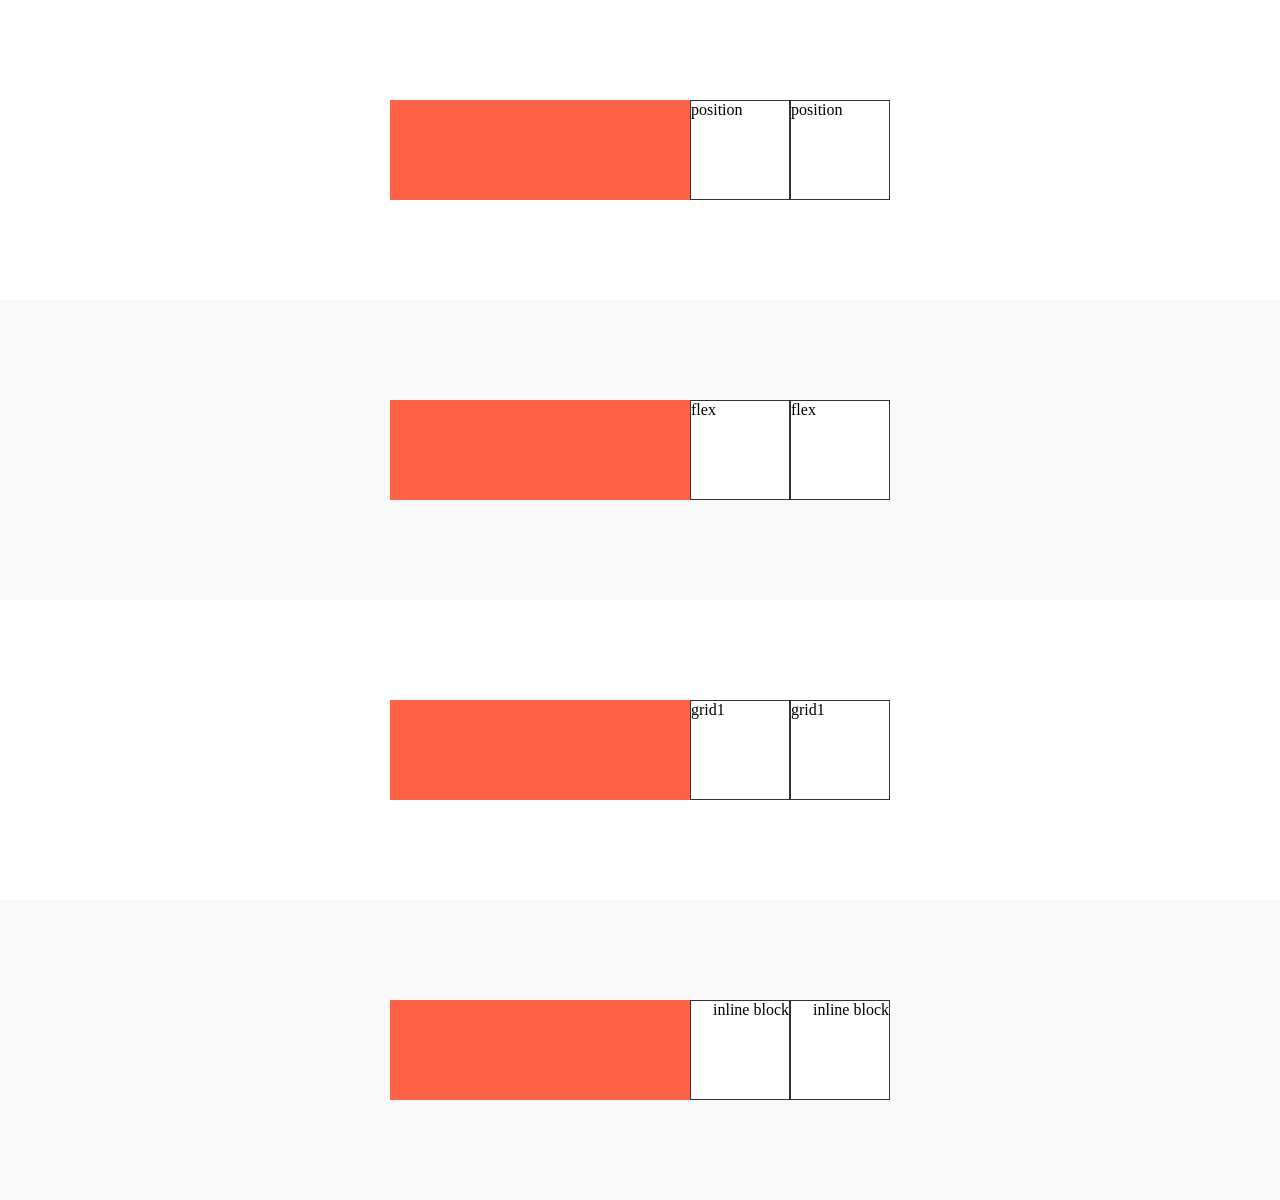
<file: box를right정렬하는4가지방법.html>
<!DOCTYPE html>
<html lang="ko">

<head>
    <meta charset="UTF-8">
    <meta name="viewport" content="width=device-width, initial-scale=1.0">
    <title>Document</title>
    <style>
        * {
            margin: 0;
            padding: 0;
            box-sizing: border-box;
        }

        .default {
            padding: 100px 0;
        }

        .default:nth-of-type(even) {
            background: #f9f9f9;
        }

        .default .inner {
            width: 500px;
            background: tomato;
            margin: 0 auto;
        }

        .default .inner .box {
            width: 100px;
            height: 100px;
            background: #fff;
            border: 1px solid #333;
        }

        /* position */
        .layout01 .inner {
            position: relative;
            height: 100px;
        }

        .layout01 .box {
            position: absolute;
            top: 0;
            right: 0;
        }

        .layout01 .box:nth-child(2) {
            right: 100px;
        }


        /* flex */

        .layout03 .inner {
            display: flex;
            justify-content: flex-end;
        }

        /* grid 1*/
        .layout04 .inner {
            display: grid;
            grid-template-columns: repeat(auto-fit, minmax(0, 100px));
            justify-content: flex-end;
        }


        /* inline block */

        .layout06 .inner {
            text-align: right;
            font-size: 0;
        }

        .layout06 .box {
            display: inline-block;
            font-size: 16px;
        }
    </style>
</head>

<body>

    <!-- position -->
    <section class="default layout01">
        <div class="inner">
            <div class="box">position</div>
            <div class="box">position</div>
        </div>
    </section>

    <!-- flex -->
    <section class="default layout03">
        <div class="inner">
            <div class="box">flex</div>
            <div class="box">flex</div>
        </div>
    </section>

    <!-- grid 1 -->
    <section class="default layout04">
        <div class="inner">
            <div class="box">grid1</div>
            <div class="box">grid1</div>
        </div>
    </section>



    <!-- inline block -->
    <section class="default layout06">
        <div class="inner">
            <div class="box">inline block</div>
            <div class="box">inline block</div>
        </div>
    </section>
</body>

</html>
</file>
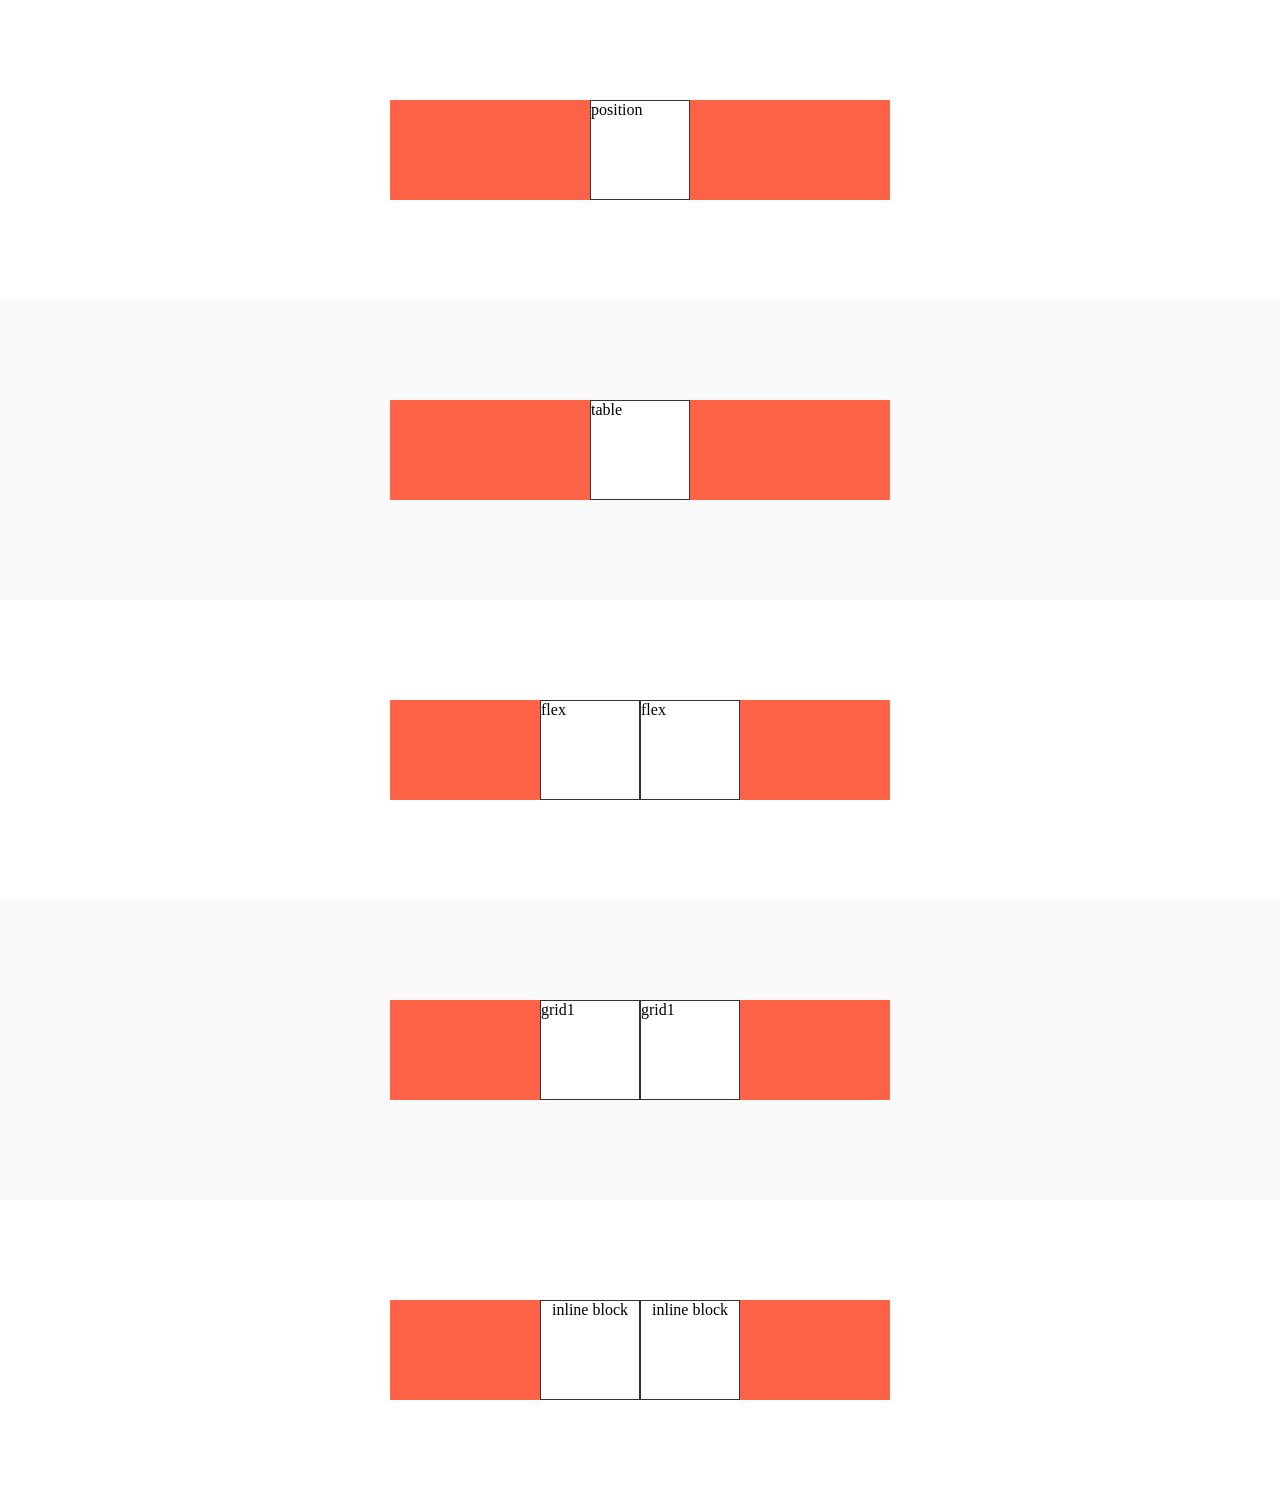
<file: box를가로center정렬하는4가지방법.html>
<!DOCTYPE html>
<html lang="ko">

<head>
    <meta charset="UTF-8">
    <meta name="viewport" content="width=device-width, initial-scale=1.0">
    <title>Document</title>
    <style>
        * {
            margin: 0;
            padding: 0;
            box-sizing: border-box;
        }

        .default {
            padding: 100px 0;
        }

        .default:nth-of-type(even) {
            background: #f9f9f9;
        }

        .default .inner {
            width: 500px;
            background: tomato;
            margin: 0 auto;
        }

        .default .inner .box {
            width: 100px;
            height: 100px;
            background: #fff;
            border: 1px solid #333;
        }

        /* position */
        .layout01 .inner {
            position: relative;
            height: 100px;
        }

        .layout01 .box {
            position: absolute;
            top: 0;
            left: 50%;
            transform: translate(-50%, 0);
        }

        /* table */
        .layout02 .inner {
            display: table;
        }

        .layout02 .case {
            display: table-cell;
            vertical-align: middle;
        }

        .layout02 .box {
            margin: 0 auto;
        }

        /* flex */

        .layout03 .inner {
            display: flex;
            justify-content: center;
        }

        /* grid 1*/
        .layout04 .inner {
            display: grid;
            grid-template-columns: repeat(auto-fit, minmax(0, 100px));
            justify-content: center;
        }


        /* inline block */

        .layout06 .inner {
            text-align: center;
            font-size: 0;
        }

        .layout06 .box {
            display: inline-block;
            font-size: 16px;
        }
    </style>
</head>

<body>

    <!-- position -->
    <section class="default layout01">
        <div class="inner">
            <div class="box">position</div>
        </div>
    </section>

    <!-- table -->
    <section class="default layout02">
        <div class="inner">
            <div class="case">
                <div class="box">table</div>
            </div>
        </div>
    </section>

    <!-- flex -->
    <section class="default layout03">
        <div class="inner">
            <div class="box">flex</div>
            <div class="box">flex</div>
        </div>
    </section>

    <!-- grid 1 -->
    <section class="default layout04">
        <div class="inner">
            <div class="box">grid1</div>
            <div class="box">grid1</div>
        </div>
    </section>



    <!-- inline block -->
    <section class="default layout06">
        <div class="inner">
            <div class="box">inline block</div>
            <div class="box">inline block</div>
        </div>
    </section>
</body>

</html>
</file>
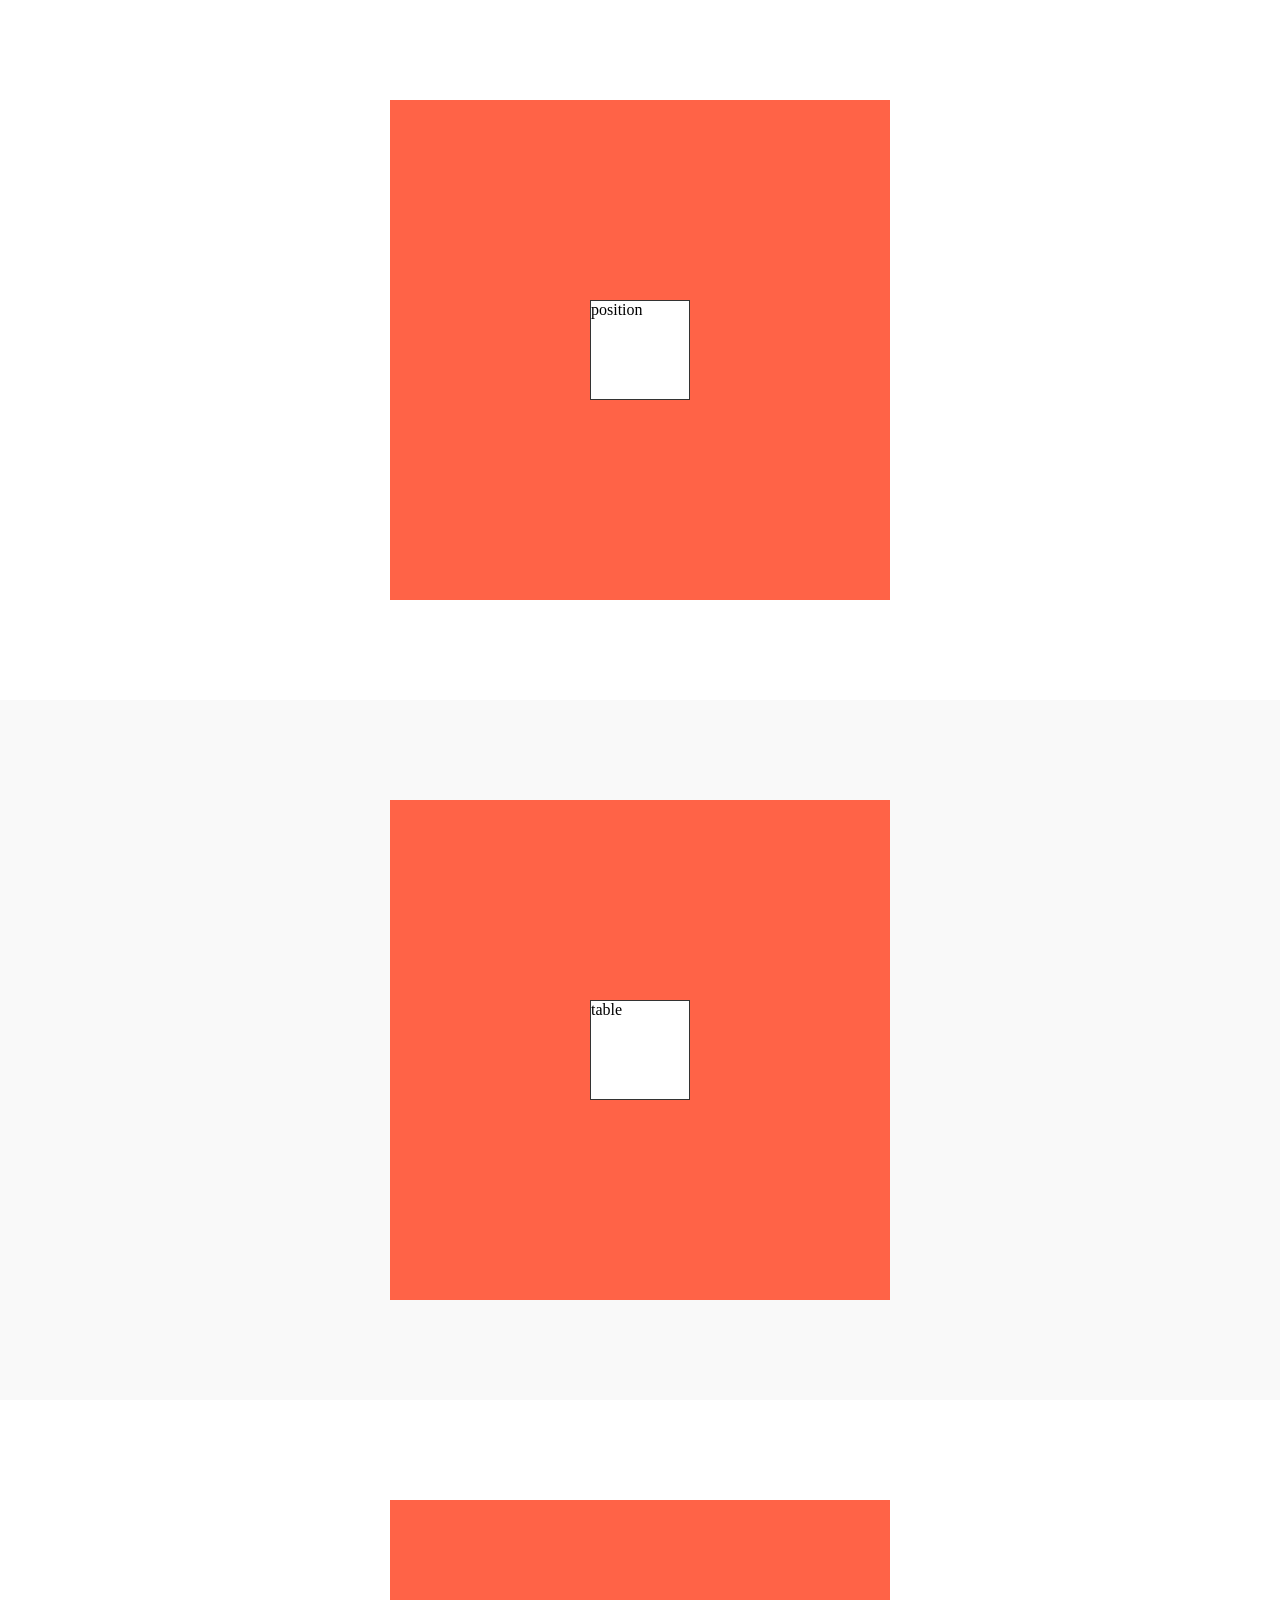
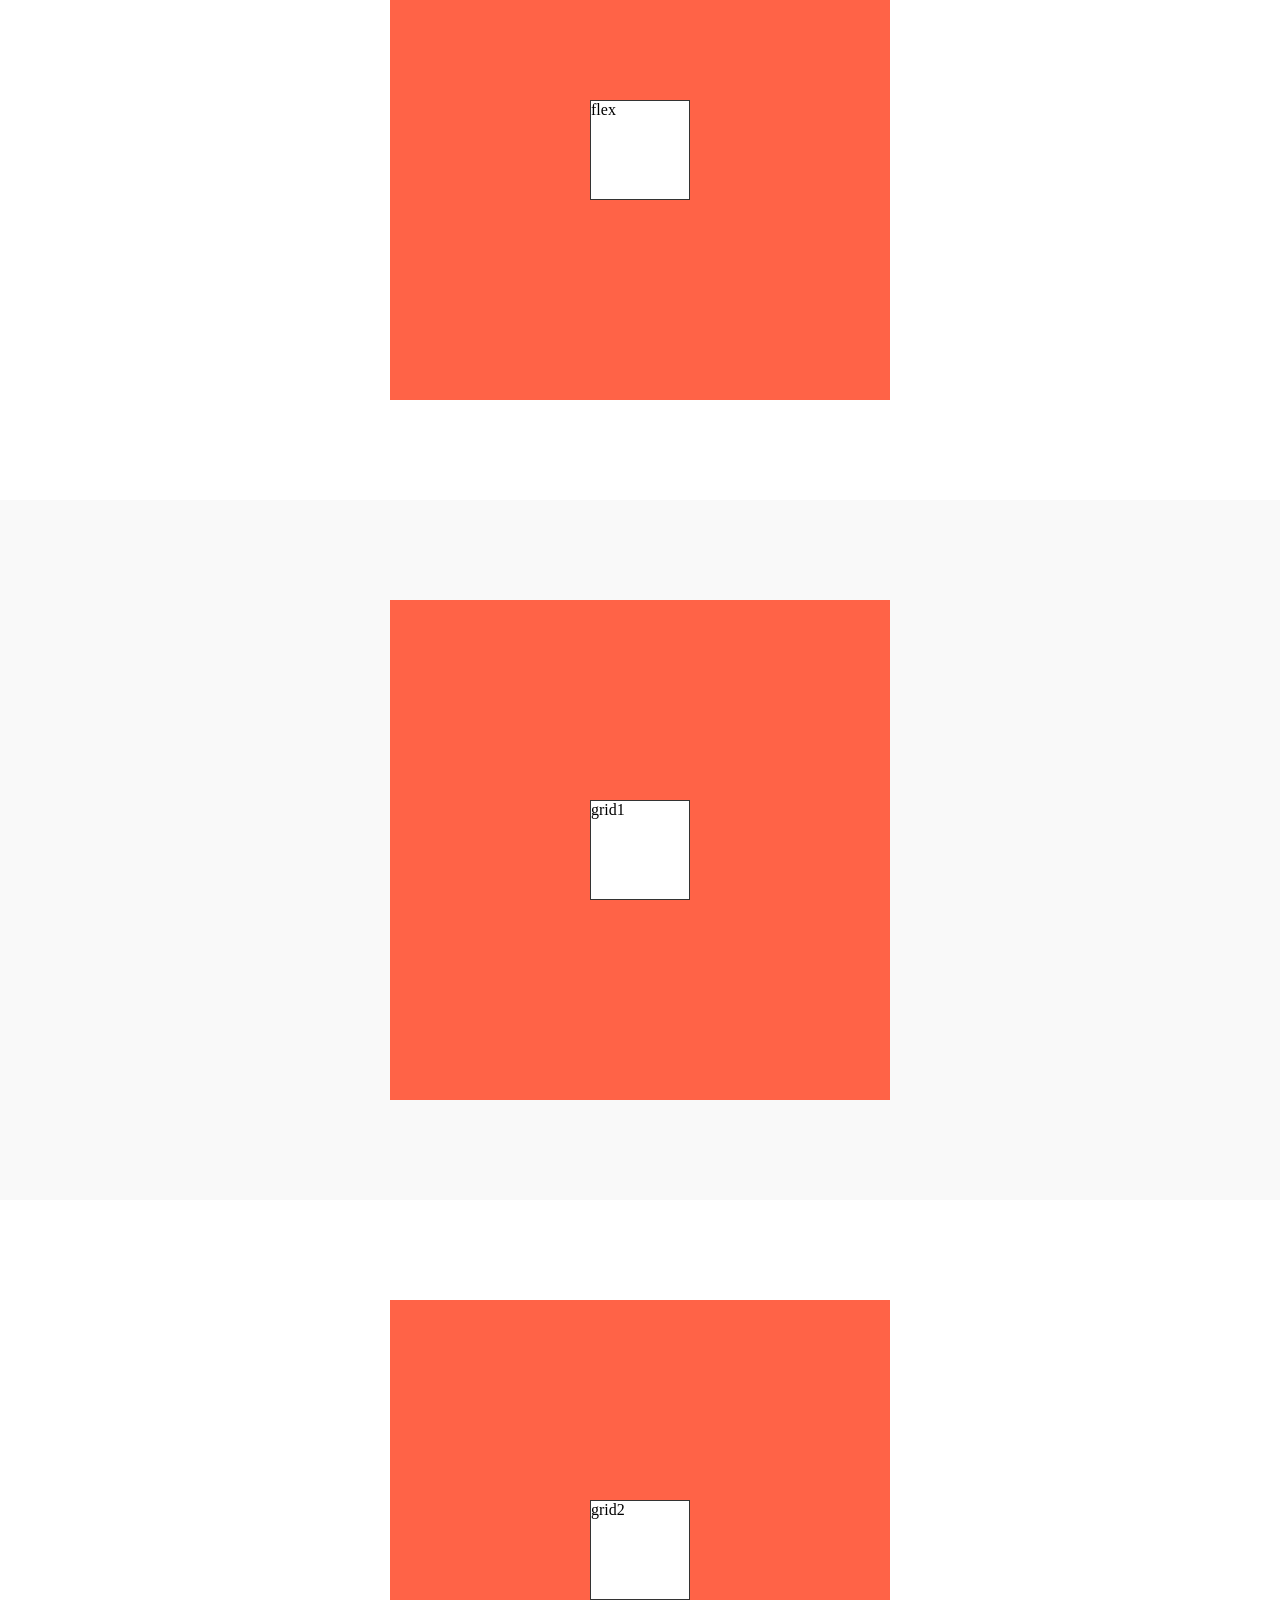
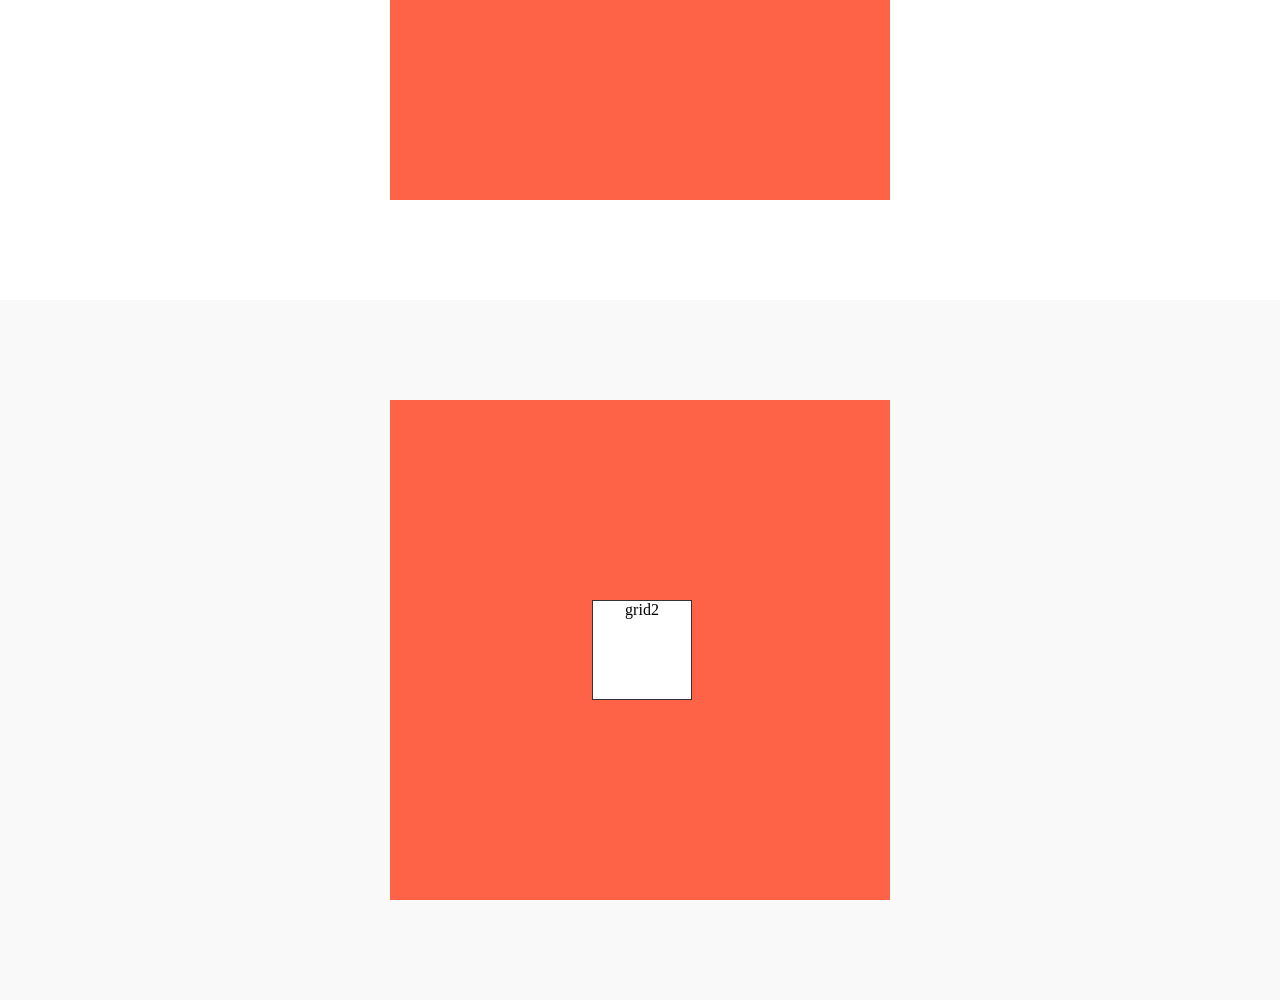
<file: box를세로가운데정렬하는4가지방법.html>
<!DOCTYPE html>
<html lang="ko">

<head>
    <meta charset="UTF-8">
    <meta name="viewport" content="width=device-width, initial-scale=1.0">
    <title>Document</title>
    <style>
        * {
            margin: 0;
            padding: 0;
            box-sizing: border-box;
        }

        .default {
            padding: 100px 0;
        }

        .default:nth-of-type(even) {
            background: #f9f9f9;
        }

        .default .inner {
            width: 500px;
            height: 500px;
            background: tomato;
            margin: 0 auto;
        }

        .default .inner .box {
            width: 100px;
            height: 100px;
            background: #fff;
            border: 1px solid #333;
        }

        /* position */
        .layout01 .inner {
            position: relative;
        }

        .layout01 .box {
            position: absolute;
            top: 50%;
            left: 50%;
            transform: translate(-50%, -50%);
        }

        /* table */
        .layout02 .inner {
            display: table;
        }

        .layout02 .case {
            display: table-cell;
            vertical-align: middle;
        }

        .layout02 .box {
            margin: 0 auto;
        }

        /* flex */

        .layout03 .inner {
            display: flex;
            justify-content: center;
            align-items: center;
        }

        /* grid 1*/
        .layout04 .inner {
            display: grid;
            justify-content: center;
            align-items: center;
        }

        /* grid 2*/
        .layout05 .inner {
            display: grid;
            place-items: center;
        }

        /* inline block */
        .layout06 .inner {
            text-align: center;
        }

        .layout06 .inner::before {
            content: "";
            display: inline-block;
            height: 500px;
            width: 0;
            vertical-align: middle;
        }

        .layout06 .box {
            display: inline-block;
            vertical-align: middle;
        }
    </style>
</head>

<body>

    <!-- position -->
    <section class="default layout01">
        <div class="inner">
            <div class="box">position</div>
        </div>
    </section>

    <!-- table -->
    <section class="default layout02">
        <div class="inner">
            <div class="case">
                <div class="box">table</div>
            </div>
        </div>
    </section>

    <!-- flex -->
    <section class="default layout03">
        <div class="inner">
            <div class="box">flex</div>
        </div>
    </section>

    <!-- grid 1 -->
    <section class="default layout04">
        <div class="inner">
            <div class="box">grid1</div>
        </div>
    </section>

    <!-- grid 2 -->
    <section class="default layout05">
        <div class="inner">
            <div class="box">grid2</div>
        </div>
    </section>

    <!-- inline block -->
    <section class="default layout06">
        <div class="inner">
            <div class="box">grid2</div>
        </div>
    </section>
</body>

</html>
</file>
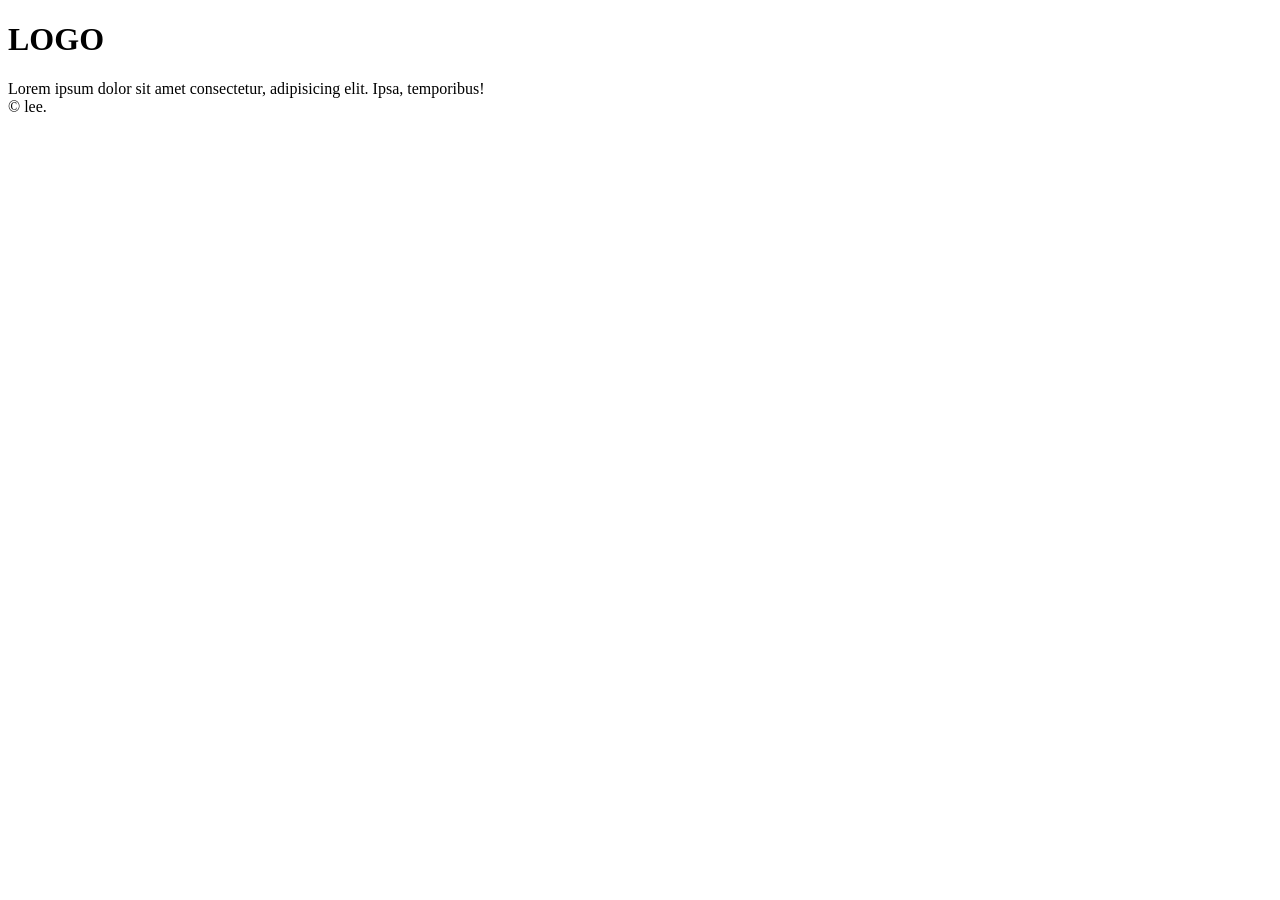
<file: skip.html>
<!DOCTYPE html>
<html lang="ko">

<head>
    <meta charset="UTF-8">
    <meta name="viewport" content="width=device-width, initial-scale=1.0">
    <title>Document</title>
    <style>
        .skipnav a {
            position: absolute;
            top: -50px;
            left: 0;
            z-index: 999;
            width: 100%;
            text-indent: -99999px;
            height: 50px;
            font-size: 18px;
            line-height: 50px;
            text-align: center;
            background: #333;
            color: #fff;
        }

        .skipnav a:focus,
        .skipnav a:active {
            top: 0;
            text-indent: 0;
        }
    </style>
</head>

<body>
    <div class="skipnav">
        <a href="#container">본문 바로가기</a>
    </div>
    <div class="wrap">

        <header id="header">
            <h1>LOGO</h1>
        </header>
        <main id="container">
            Lorem ipsum dolor sit amet consectetur, adipisicing elit. Ipsa, temporibus!
        </main>
        <footer id="footer">
            &copy; lee.
        </footer>
    </div>
</body>

</html>
</file>
